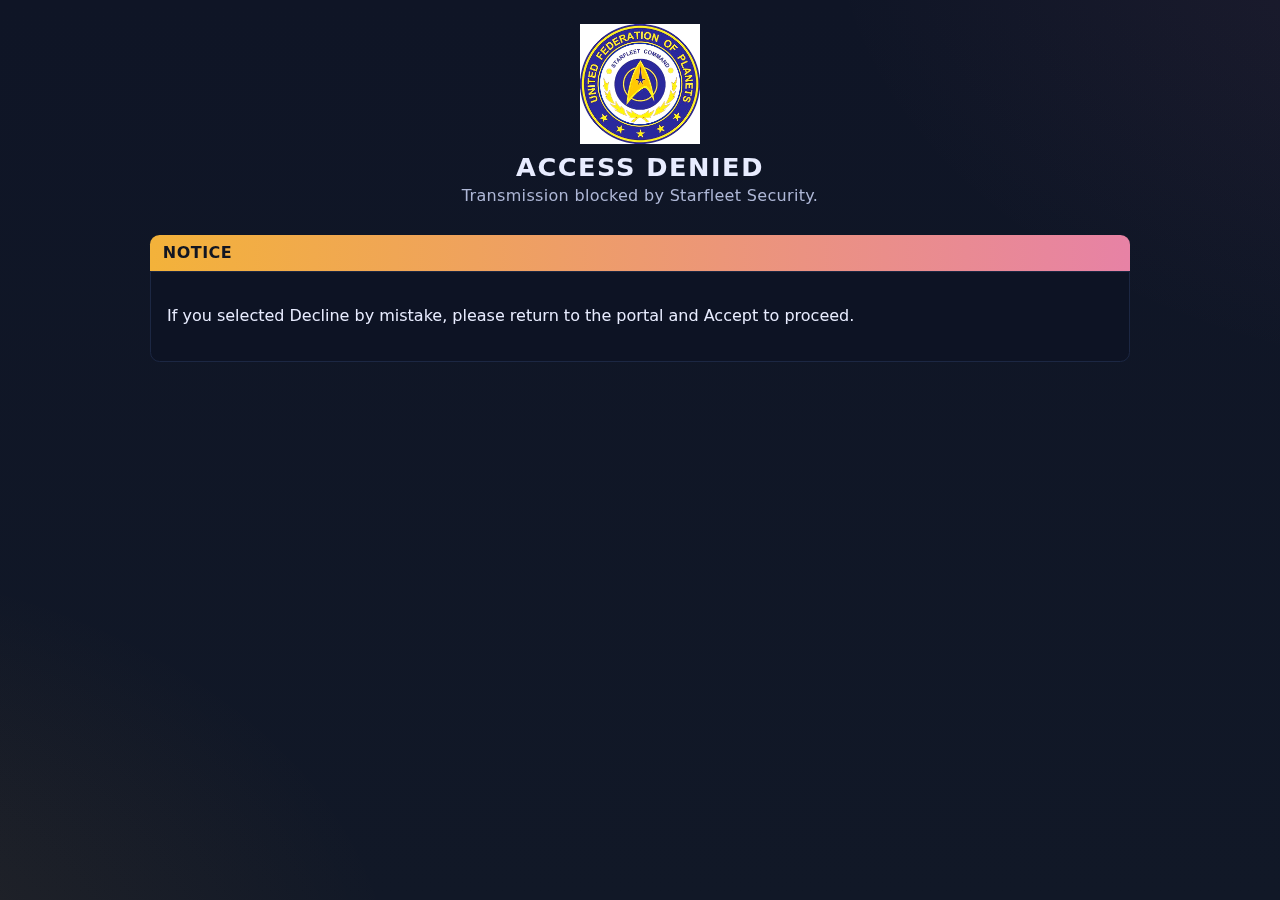
<file: denied.html>
<!doctype html>
<html lang="en"><head><meta charset="utf-8"/><meta name="viewport" content="width=device-width, initial-scale=1"/><title>Access Denied — Transmission Blocked</title><link rel="stylesheet" href="lcars.css"/></head>
<body class="lcars-bg"><header class="lcars-header"><div class="lcars-emblem-wrap"><img class="lcars-emblem" src="assets/starfleet-seal.png" alt="Starfleet Command Seal"/></div><h1 class="lcars-title">ACCESS DENIED</h1><p class="lcars-facility">Transmission blocked by Starfleet Security.</p></header>
<section class="lcars-panel"><div class="lcars-panel-bar"><span class="lcars-panel-title">Notice</span></div><div class="lcars-panel-body"><p>If you selected Decline by mistake, please return to the portal and Accept to proceed.</p></div></section></body></html>
</file>
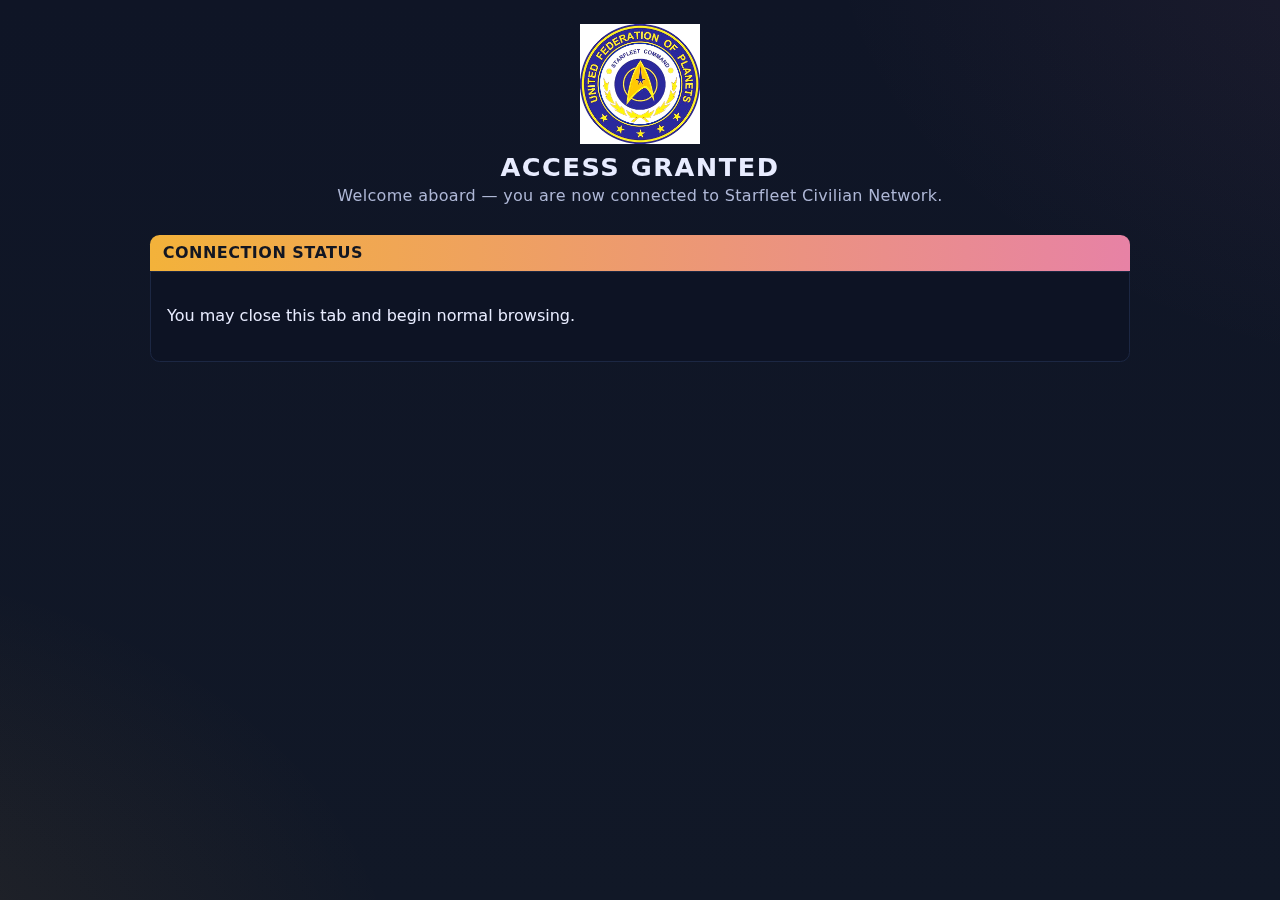
<file: success.html>
<!doctype html>
<html lang="en"><head><meta charset="utf-8"/><meta name="viewport" content="width=device-width, initial-scale=1"/><title>Access Granted — Welcome Aboard</title><link rel="stylesheet" href="lcars.css"/></head>
<body class="lcars-bg"><header class="lcars-header"><div class="lcars-emblem-wrap"><img class="lcars-emblem" src="assets/starfleet-seal.png" alt="Starfleet Command Seal"/></div><h1 class="lcars-title">ACCESS GRANTED</h1><p class="lcars-facility">Welcome aboard — you are now connected to Starfleet Civilian Network.</p></header>
<section class="lcars-panel"><div class="lcars-panel-bar"><span class="lcars-panel-title">Connection Status</span></div><div class="lcars-panel-body"><p>You may close this tab and begin normal browsing.</p></div></section></body></html>
</file>
<file: lcars.css>
:root{--lcars-amber:#f3b23a;--lcars-peach:#f1a7a0;--lcars-rose:#e782a5;--lcars-blue:#243a73;--lcars-ink:#0f1526;--lcars-ink-2:#111827;--gloss:rgba(255,255,255,.22);--text:#e8ecff;--muted:#aeb7d6;--panel:#0d1324;--panel-border:#1c2743}
*{box-sizing:border-box}
body{margin:0;font-family:system-ui,Segoe UI,Roboto,Helvetica,Arial,sans-serif;color:var(--text);background:#0a0f1e}
.lcars-bg{background:radial-gradient(1200px 800px at 120% -10%, rgba(231,130,165,.08), transparent 60%),radial-gradient(1200px 800px at -20% 110%, rgba(243,178,58,.10), transparent 55%),linear-gradient(180deg,var(--lcars-ink),var(--lcars-ink-2));min-height:100vh}
.lcars-header{text-align:center;padding:1.5rem 1rem .75rem;position:relative}
.lcars-emblem-wrap{position:relative;width:120px;height:120px;margin:0 auto .5rem}
.lcars-emblem{width:100%;height:100%;object-fit:contain;position:relative;z-index:1;animation:emblemPulse 12s ease-in-out infinite}
@keyframes emblemPulse{0%,100%{transform:scale(1);filter:drop-shadow(0 0 0 rgba(243,178,58,0))}50%{transform:scale(1.03);filter:drop-shadow(0 0 7px rgba(243,178,58,.35))}}
.lcars-emblem-wrap::after{content:"";position:absolute;inset:0;background:linear-gradient(120deg,transparent 20%,var(--gloss) 50%,transparent 80%);mix-blend-mode:screen;opacity:.45;animation:emblemGloss 28s linear infinite}
@keyframes emblemGloss{0%{transform:translateX(-120%)}100%{transform:translateX(120%)}}
.lcars-title{margin:.15rem 0 .25rem;font-size:clamp(1.1rem,2.2vw,1.6rem);letter-spacing:.06em;font-weight:800}
.lcars-facility{margin:.1rem 0;color:var(--muted);letter-spacing:.02em}
.lcars-auth{margin:.1rem 0 .35rem;color:var(--muted);opacity:.9}
.lcars-stardate{margin:.25rem auto 0;display:inline-flex;gap:.6rem;align-items:baseline;padding:.32rem .75rem;border-radius:999px;background:linear-gradient(90deg,var(--lcars-rose),var(--lcars-peach));color:#151923;font-weight:800;letter-spacing:.02em;box-shadow:0 0 0 1px rgba(0,0,0,.1) inset}
.lcars-stardate .label{text-transform:uppercase;font-size:.8rem;opacity:.75}
.lcars-stardate .value{font-variant-numeric:tabular-nums}
.lcars-panel{margin:1rem auto;max-width:980px}
.lcars-panel[hidden]{display:none!important}
.lcars-panel-bar{display:flex;justify-content:space-between;align-items:center;background:linear-gradient(90deg,var(--lcars-amber),var(--lcars-rose));color:#121622;padding:.55rem .8rem;border-radius:.6rem .6rem 0 0;font-weight:900;letter-spacing:.03em}
.lcars-panel-title{text-transform:uppercase}
.lcars-panel-sub{font-size:.85rem;opacity:.75}
.lcars-panel-body{background:var(--panel);border:1px solid var(--panel-border);color:var(--text);padding:1rem;border-radius:0 0 .6rem .6rem;line-height:1.55}
.mb-item+.mb-item{margin-top:.75rem;padding-top:.75rem;border-top:1px dashed rgba(255,255,255,.1)}
.mb-title{margin:.1rem 0 .25rem;font-size:1.05rem}
.mb-text{margin:0}
.lcars-tos{margin:1.25rem auto 2rem;max-width:980px;padding:0 1rem}
.lcars-tos-bar{height:16px;border-radius:8px;background:linear-gradient(90deg,var(--lcars-amber),var(--lcars-rose));margin-bottom:.75rem}
.lcars-tos-title{margin:.25rem 0 .5rem;font-size:1.2rem;letter-spacing:.04em}
.lcars-tos-body{background:#0c1121;border:1px solid var(--panel-border);padding:1rem;border-radius:.5rem}
.lcars-tos-body ol{padding-left:1.2rem}
.lcars-tos-body li{margin:.45rem 0}
.lcars-actions{display:flex;gap:.75rem;margin-top:1rem}
.lcars-button{border:0;padding:.65rem 1rem;font-weight:900;letter-spacing:.05em;cursor:pointer;border-radius:.5rem;box-shadow:0 0 0 1px rgba(0,0,0,.2) inset;color:#141824}
.lcars-button.accept{background:linear-gradient(180deg,#b3f5b4,#66d06b)}
.lcars-button.decline{background:linear-gradient(180deg,#ffb0b0,#f16c6c)}
.lcars-footer{display:flex;justify-content:space-between;align-items:center;gap:1rem;padding:1rem}
.lcars-bar{height:12px;background:linear-gradient(90deg,var(--lcars-rose),var(--lcars-amber));border-radius:6px;flex:1}
.lcars-bar.left{max-width:280px}
.lcars-bar.right{max-width:140px}
@media (max-width:520px){.lcars-emblem-wrap{width:96px;height:96px}.lcars-actions{flex-direction:column}}
</file>
